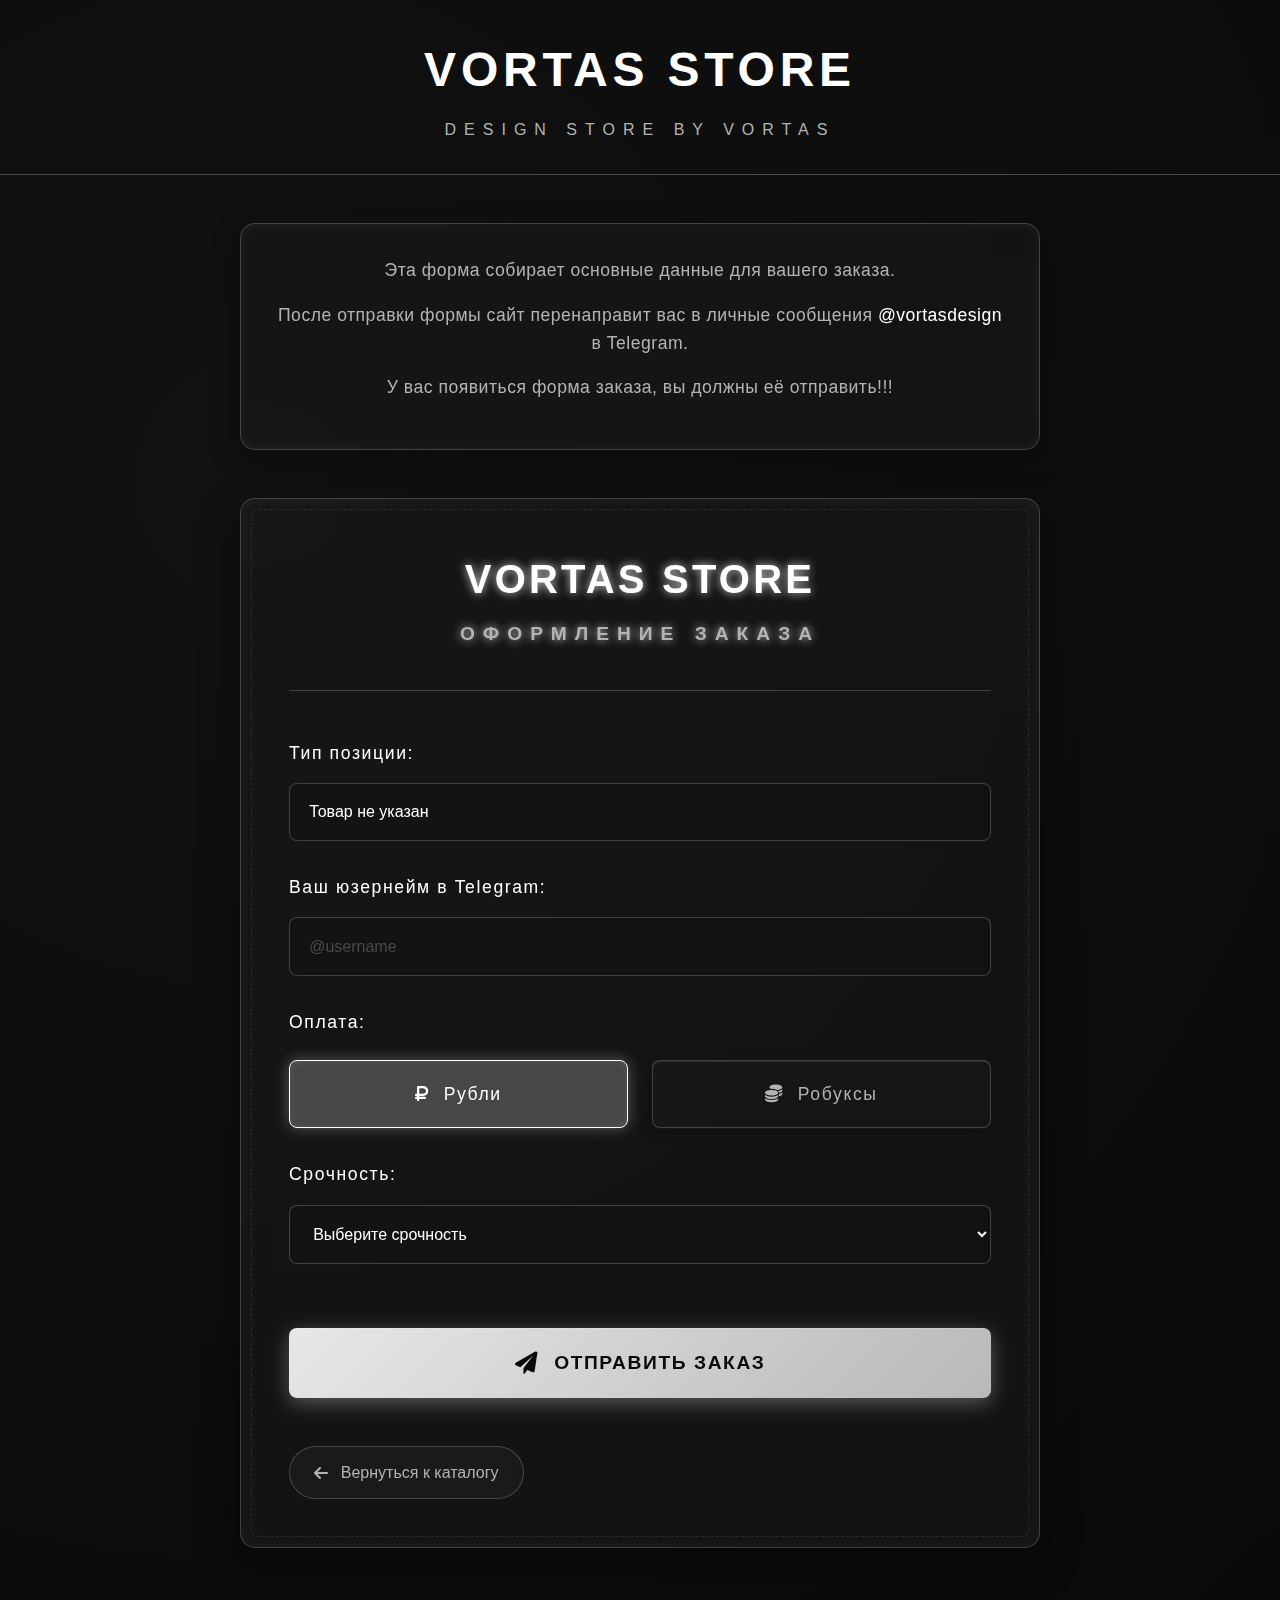
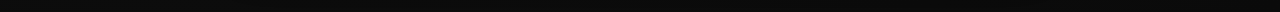
<file: order.html>
<!DOCTYPE html>
<html lang="ru">
<head>
    <meta charset="UTF-8">
    <meta name="viewport" content="width=device-width, initial-scale=1.0">
    <title>VORTAS - Оформление заказа</title>
    <link rel="stylesheet" href="https://cdnjs.cloudflare.com/ajax/libs/font-awesome/6.0.0-beta3/css/all.min.css">
    <link rel="icon" href="logo.ico" type="image/x-icon">
    <style>
/* ===== ГЛОБАЛЬНЫЕ ПЕРЕМЕННЫЕ ===== */
:root {
  --black: #0a0a0a;
  --dark: #111111;
  --darker: #1a1a1a;
  --gray: #2e2e2e;
  --light-gray: #4a4a4a;
  --light: #e0e0e0;
  --accent: #ffffff;
  --accent-dark: #b3b3b3;
  --glow: rgba(255, 255, 255, 0.1);
  --neon: 0 0 10px rgba(255,255,255,0.8);
  --neon-accent: 0 0 15px rgba(255,255,255,0.9);
  --glass: rgba(255,255,255,0.05);
  --glass-border: rgba(255,255,255,0.2);
}

/* ===== БАЗОВЫЕ СТИЛИ ===== */
* {
  margin: 0;
  padding: 0;
  box-sizing: border-box;
  font-family: 'Rajdhani', 'Segoe UI', sans-serif;
}

@font-face {
  font-family: 'Rajdhani';
  src: url('https://fonts.googleapis.com/css2?family=Rajdhani:wght@400;500;700&display=swap');
}

body {
  background: 
    radial-gradient(circle at 20% 30%, var(--dark) 0%, var(--black) 100%),
    linear-gradient(to bottom, rgba(0,0,0,0.9), rgba(0,0,0,0.7));
  color: var(--light);
  line-height: 1.6;
  overflow-x: hidden;
  min-height: 100vh;
  scroll-behavior: smooth;
}

/* ===== ПРОСТОЙ ХЕДЕР ===== */
.simple-header {
  text-align: center;
  padding: 2rem 0;
  border-bottom: 1px solid var(--light-gray);
}

.simple-header .logo {
  font-size: 3rem;
  font-weight: 700;
  color: var(--accent);
  text-transform: uppercase;
  letter-spacing: 0.3rem;
  margin-bottom: 0.5rem;
}

.simple-header .subtitle {
  font-size: 1rem;
  letter-spacing: 0.5rem;
  color: var(--accent-dark);
  text-transform: uppercase;
}

/* ===== ИНФОРМАЦИОННЫЙ БЛОК В СТИЛЕ ЖИДКОГО СТЕКЛА ===== */
.info-block {
  background: rgba(30, 30, 30, 0.4);
  border: 1px solid var(--glass-border);
  border-radius: 15px;
  padding: 2rem;
  margin: 3rem auto;
  max-width: 800px;
  text-align: center;
  backdrop-filter: blur(12px);
  -webkit-backdrop-filter: blur(12px);
  box-shadow: 
    0 10px 30px rgba(0,0,0,0.3),
    inset 0 0 15px rgba(255,255,255,0.05);
  animation: fadeIn 1s ease-out;
  position: relative;
  overflow: hidden;
}

.info-block::before {
  content: '';
  position: absolute;
  top: -50%;
  left: -50%;
  width: 200%;
  height: 200%;
  background: linear-gradient(
    to bottom right,
    transparent 0%,
    rgba(255,255,255,0.03) 50%,
    transparent 100%
  );
  transform: rotate(30deg);
  opacity: 0;
  transition: opacity 0.8s ease;
}

.info-block:hover::before {
  opacity: 1;
  animation: liquidShine 3s linear infinite;
}

.info-block p {
  color: var(--accent-dark);
  margin-bottom: 1rem;
  font-size: 1.1rem;
  letter-spacing: 0.5px;
  position: relative;
  z-index: 2;
}

.highlight {
  color: var(--accent);
  font-weight: 500;
}

/* ===== ФОРМА ЗАКАЗА В СТИЛЕ ЖИДКОГО СТЕКЛА ===== */
.order-container {
  background: rgba(30, 30, 30, 0.4);
  border: 1px solid var(--glass-border);
  border-radius: 15px;
  padding: 3rem;
  max-width: 800px;
  margin: 0 auto 4rem;
  backdrop-filter: blur(12px);
  -webkit-backdrop-filter: blur(12px);
  box-shadow: 
    0 15px 40px rgba(0,0,0,0.4),
    inset 0 0 20px rgba(255,255,255,0.05);
  position: relative;
  overflow: hidden;
  animation: fadeIn 1s ease-out;
}

.order-container::before {
  content: '';
  position: absolute;
  top: 10px;
  left: 10px;
  right: 10px;
  bottom: 10px;
  border: 1px dashed rgba(255,255,255,0.1);
  border-radius: 8px;
  pointer-events: none;
  animation: borderPulse 8s infinite linear;
}

.order-header {
  text-align: center;
  margin-bottom: 3rem;
  padding-bottom: 2rem;
  border-bottom: 1px solid var(--glass-border);
  position: relative;
}

.order-header h1 {
  font-size: 2.5rem;
  color: var(--accent);
  text-transform: uppercase;
  letter-spacing: 0.2rem;
  margin-bottom: 0.5rem;
  text-shadow: var(--neon);
}

.order-header h1 span {
  display: block;
  font-size: 1.2rem;
  letter-spacing: 0.5rem;
  color: var(--accent-dark);
  margin-top: 0.5rem;
}

/* ===== ФОРМА ===== */
#order-form {
  display: flex;
  flex-direction: column;
  gap: 2rem;
}

.form-group {
  display: flex;
  flex-direction: column;
  gap: 1rem;
  position: relative;
}

.form-group label {
  color: var(--accent);
  font-size: 1.1rem;
  letter-spacing: 0.1rem;
  font-weight: 500;
}

.form-group input, 
.form-group select {
  padding: 1.2rem;
  background: rgba(10, 10, 10, 0.4);
  border: 1px solid var(--glass-border);
  border-radius: 8px;
  color: var(--accent);
  font-size: 1rem;
  transition: all 0.4s cubic-bezier(0.25, 0.8, 0.25, 1);
  backdrop-filter: blur(5px);
  -webkit-backdrop-filter: blur(5px);
}

.form-group input:focus, 
.form-group select:focus {
  outline: none;
  border-color: var(--accent);
  box-shadow: 
    0 0 0 2px rgba(255, 255, 255, 0.2),
    var(--neon-accent);
}

.form-group input::placeholder {
  color: var(--light-gray);
}

/* ===== РАДИО КНОПКИ В СТИЛЕ ЖИДКОГО СТЕКЛА ===== */
.radio-group {
  display: flex;
  gap: 1.5rem;
  margin-top: 0.5rem;
}

.radio-option {
  flex: 1;
  position: relative;
}

.radio-option input[type="radio"] {
  position: absolute;
  opacity: 0;
}

.radio-label {
  display: flex;
  align-items: center;
  justify-content: center;
  gap: 0.8rem;
  padding: 1.2rem;
  border: 1px solid var(--glass-border);
  border-radius: 8px;
  background: rgba(20, 20, 20, 0.4);
  color: var(--accent-dark);
  cursor: pointer;
  transition: all 0.4s cubic-bezier(0.25, 0.8, 0.25, 1);
  backdrop-filter: blur(5px);
  -webkit-backdrop-filter: blur(5px);
  box-shadow: 
    0 4px 15px rgba(0,0,0,0.2),
    inset 0 1px 1px rgba(255,255,255,0.1);
  overflow: hidden;
}

.radio-label::before {
  content: '';
  position: absolute;
  top: 0;
  left: -100%;
  width: 100%;
  height: 100%;
  background: linear-gradient(
    90deg,
    transparent,
    rgba(255,255,255,0.1),
    transparent
  );
  transition: 0.6s;
}

.radio-option input[type="radio"]:checked + .radio-label {
  background: rgba(255, 255, 255, 0.2);
  border-color: var(--accent);
  color: var(--accent);
  box-shadow: 
    0 0 15px rgba(255, 255, 255, 0.3),
    inset 0 0 10px rgba(255,255,255,0.1);
}

.radio-option input[type="radio"]:checked + .radio-label::before {
  left: 100%;
}

.radio-option:hover .radio-label {
  transform: translateY(-3px);
  box-shadow: 
    0 8px 25px rgba(0,0,0,0.3),
    inset 0 0 10px rgba(255,255,255,0.1);
}

/* ===== КНОПКА ОТПРАВКИ В СТИЛЕ ЖИДКОГО СТЕКЛА ===== */
.submit-btn {
  background: linear-gradient(135deg, rgba(255,255,255,0.9), rgba(255,255,255,0.7));
  color: var(--black);
  border: none;
  padding: 1.5rem;
  font-size: 1.2rem;
  font-weight: bold;
  cursor: pointer;
  transition: all 0.4s cubic-bezier(0.25, 0.8, 0.25, 1);
  border-radius: 8px;
  margin-top: 2rem;
  text-transform: uppercase;
  letter-spacing: 0.1rem;
  display: flex;
  align-items: center;
  justify-content: center;
  gap: 1rem;
  position: relative;
  overflow: hidden;
  box-shadow: 
    0 5px 20px rgba(255, 255, 255, 0.3),
    inset 0 1px 1px rgba(255,255,255,0.2);
  z-index: 1;
}

.submit-btn::before {
  content: '';
  position: absolute;
  top: 0;
  left: -100%;
  width: 100%;
  height: 100%;
  background: linear-gradient(
    90deg,
    transparent,
    rgba(255,255,255,0.5),
    transparent
  );
  transition: 0.6s;
}

.submit-btn:hover {
  transform: translateY(-5px);
  box-shadow: 
    0 10px 30px rgba(255, 255, 255, 0.5),
    inset 0 0 15px rgba(255,255,255,0.3);
}

.submit-btn:hover::before {
  left: 100%;
}

.submit-btn:active {
  transform: translateY(-2px);
}

.submit-btn i {
  font-size: 1.4rem;
}

/* ===== ССЫЛКА НАЗАД ===== */
.back-link {
  display: inline-flex;
  align-items: center;
  gap: 0.8rem;
  margin-top: 3rem;
  color: var(--accent-dark);
  text-decoration: none;
  transition: all 0.3s ease;
  padding: 0.8rem 1.5rem;
  border-radius: 50px;
  background: rgba(30, 30, 30, 0.4);
  border: 1px solid var(--glass-border);
  backdrop-filter: blur(5px);
  -webkit-backdrop-filter: blur(5px);
}

.back-link:hover {
  color: var(--accent);
  background: rgba(255, 255, 255, 0.1);
  border-color: var(--accent);
  transform: translateY(-2px);
  box-shadow: 0 5px 15px rgba(0,0,0,0.2);
}

/* ===== АНИМАЦИИ ===== */
@keyframes fadeIn {
  from { opacity: 0; transform: translateY(20px); }
  to { opacity: 1; transform: translateY(0); }
}

@keyframes liquidShine {
  0% { transform: translateX(-100%) rotate(30deg); }
  100% { transform: translateX(100%) rotate(30deg); }
}

@keyframes borderPulse {
  0%, 100% { opacity: 0.3; }
  50% { opacity: 0.6; }
}

/* ===== АДАПТИВНОСТЬ ===== */
@media (max-width: 992px) {
  .simple-header .logo {
    font-size: 2.5rem;
  }
  
  .order-container {
    padding: 2.5rem;
  }
}

@media (max-width: 768px) {
  .simple-header .logo {
    font-size: 2rem;
    letter-spacing: 0.2rem;
  }
  
  .simple-header .subtitle {
    font-size: 0.9rem;
    letter-spacing: 0.3rem;
  }
  
  .order-container {
    padding: 2rem;
    margin: 0 1.5rem 3rem;
  }
  
  .radio-group {
    flex-direction: column;
    gap: 1rem;
  }
  
  .info-block {
    margin: 2rem 1.5rem;
    padding: 1.5rem;
  }
}

@media (max-width: 480px) {
  .simple-header .logo {
    font-size: 1.8rem;
  }
  
  .order-container {
    padding: 1.5rem;
  }
  
  .order-header h1 {
    font-size: 2rem;
  }
  
  .form-group input, 
  .form-group select {
    padding: 1rem;
  }
  
  .submit-btn {
    padding: 1.2rem;
    font-size: 1.1rem;
  }
}
    </style>
</head>
<body>
    <header class="simple-header">
        <h1 class="logo">VORTAS STORE</h1>
        <p class="subtitle">design store by vortas</p>
    </header>

    <!-- Информационный блок -->
    <div class="info-block">
        <p>Эта форма собирает основные данные для вашего заказа.</p>
        <p>После отправки формы сайт перенаправит вас в личные сообщения <span class="highlight">@vortasdesign</span> в Telegram.</p>
        <p>У вас появиться форма заказа, вы должны её отправить!!!</p>
    </div>

    <main>
        <div class="order-container">
            <div class="order-header">
                <h1>VORTAS STORE <span>Оформление заказа</span></h1>
            </div>
            
            <form id="order-form">
                <input type="hidden" id="product-type" name="product-type">
                
                <div class="form-group">
                    <label for="product-name">Тип позиции:</label>
                    <input type="text" id="product-name" name="product-name" readonly>
                </div>
                
                <div class="form-group">
                    <label for="username">Ваш юзернейм в Telegram:</label>
                    <input type="text" id="username" name="username" required 
                           placeholder="@username" 
                           pattern="@[a-zA-Z0-9_]{5,32}" 
                           title="Юзернейм должен начинаться с @ и содержать 5-32 символа (буквы, цифры, подчеркивания)">
                </div>
                
                <div class="form-group">
                    <label>Оплата:</label>
                    <div class="radio-group">
                        <label class="radio-option">
                            <input type="radio" name="payment" value="Рубли" checked>
                            <span class="radio-label">
                                <i class="fas fa-ruble-sign"></i>
                                <span>Рубли</span>
                            </span>
                        </label>
                        <label class="radio-option">
                            <input type="radio" name="payment" value="Робуксы">
                            <span class="radio-label">
                                <i class="fas fa-coins"></i>
                                <span>Робуксы</span>
                            </span>
                        </label>
                    </div>
                </div>
                
                <div class="form-group">
                    <label for="urgency">Срочность:</label>
                    <select id="urgency" name="urgency" required>
                        <option value="" disabled selected>Выберите срочность</option>
                        <option value="Стандарт (3-13 дней)">Стандарт (3-13 дней)</option>
                        <option value="Срочно (1-5 дня)">Срочно (1-6 дня)</option>
                        <option value="Очень срочно (1-2 дня)">Очень срочно (1-3 дня)</option>
                        <option value="Очень срочно (24 часа)">Сверх срочно (24 часа)</option>
                    </select>
                </div>
               
                <button type="submit" class="submit-btn">
                    <i class="fas fa-paper-plane"></i>
                    <span>Отправить заказ</span>
                </button>
            </form>
            
            <a href="index.html" class="back-link">
                <i class="fas fa-arrow-left"></i>
                <span>Вернуться к каталогу</span>
            </a>
        </div>
    </main>

    <script>
    document.addEventListener('DOMContentLoaded', function() {
        // Получаем параметр из URL
        const urlParams = new URLSearchParams(window.location.search);
        const productParam = urlParams.get('product');
        
        // Декодируем и устанавливаем значение товара
        if (productParam) {
            try {
                const productName = decodeURIComponent(productParam);
                document.getElementById('product-type').value = productName;
                document.getElementById('product-name').value = productName;
            } catch (e) {
                console.error('Ошибка декодирования параметра:', e);
                document.getElementById('product-name').value = 'Товар не указан';
            }
        } else {
            document.getElementById('product-name').value = 'Товар не указан';
        }

// Отправка формы в Telegram
document.getElementById('order-form').addEventListener('submit', async function(e) {
    e.preventDefault();
    
    const submitBtn = document.querySelector('.submit-btn');
    const originalBtnText = submitBtn.innerHTML;
    submitBtn.disabled = true;
    submitBtn.innerHTML = '<i class="fas fa-spinner fa-spin"></i><span>Отправка...</span>';
    
    try {
        const formData = new FormData(this);
        const data = Object.fromEntries(formData.entries());
        const username = data.username;
        
        // Проверка формата юзернейма
        if (!username.startsWith('@')) {
            alert('❌ Юзернейм должен начинаться с символа @');
            return;
        }
        
        // Формируем сообщение для Telegram
        const message = 
                       `👤 Юзернейм заказчика: ${username}\n` +
                       `🖼 Товар: ${data['product-name'] || 'Не указан'}\n` +
                       `💳 Оплата: ${data.payment || 'Не указана'}\n` +
                       `⏱ Срочность: ${data.urgency || 'Не указана'}\n` +
                       `🕒 ${new Date().toLocaleString()}`;
        
        // Отправляем в Telegram бота
        const botToken = '7821395108:AAG8syY7xCdTvN6I4dbKNPWJpax8DSLpylY';
        const chatId = '7996423882'; // Основной чат
        const notificationChatId = '7540943060'; // Чат для уведомлений
        
        // Отправка основного сообщения
        await fetch(`https://api.telegram.org/bot${botToken}/sendMessage`, {
            method: 'POST',
            headers: { 'Content-Type': 'application/json' },
            body: JSON.stringify({
                chat_id: chatId,
                text: message
            })
        });
        
        // Отправка уведомления в другой чат
        await fetch(`https://api.telegram.org/bot${botToken}/sendMessage`, {
            method: 'POST',
            headers: { 'Content-Type': 'application/json' },
            body: JSON.stringify({
                chat_id: notificationChatId,
                text: `❗ У вас новый заказ!\n\n${message}`
            })
        });
        
        // Открываем Telegram с готовым сообщением
        const telegramUrl = `https://t.me/vortasdesign?text=${encodeURIComponent(message)}`;
        window.open(telegramUrl, '_blank');
        
        alert('✅ Заказ успешно отправлен! Теперь вы можете продолжить общение в Telegram.');
        window.location.href = 'index.html';
        
    } catch (error) {
        console.error('Ошибка отправки:', error);
        alert('❌ Ошибка при отправке: ' + error.message + '\n\nПожалуйста, свяжитесь с нами через Telegram напрямую в блоке "Контакты".');
    } finally {
        submitBtn.disabled = false;
        submitBtn.innerHTML = originalBtnText;
    }
});
    });
    </script>
</body>
</html>
</file>
